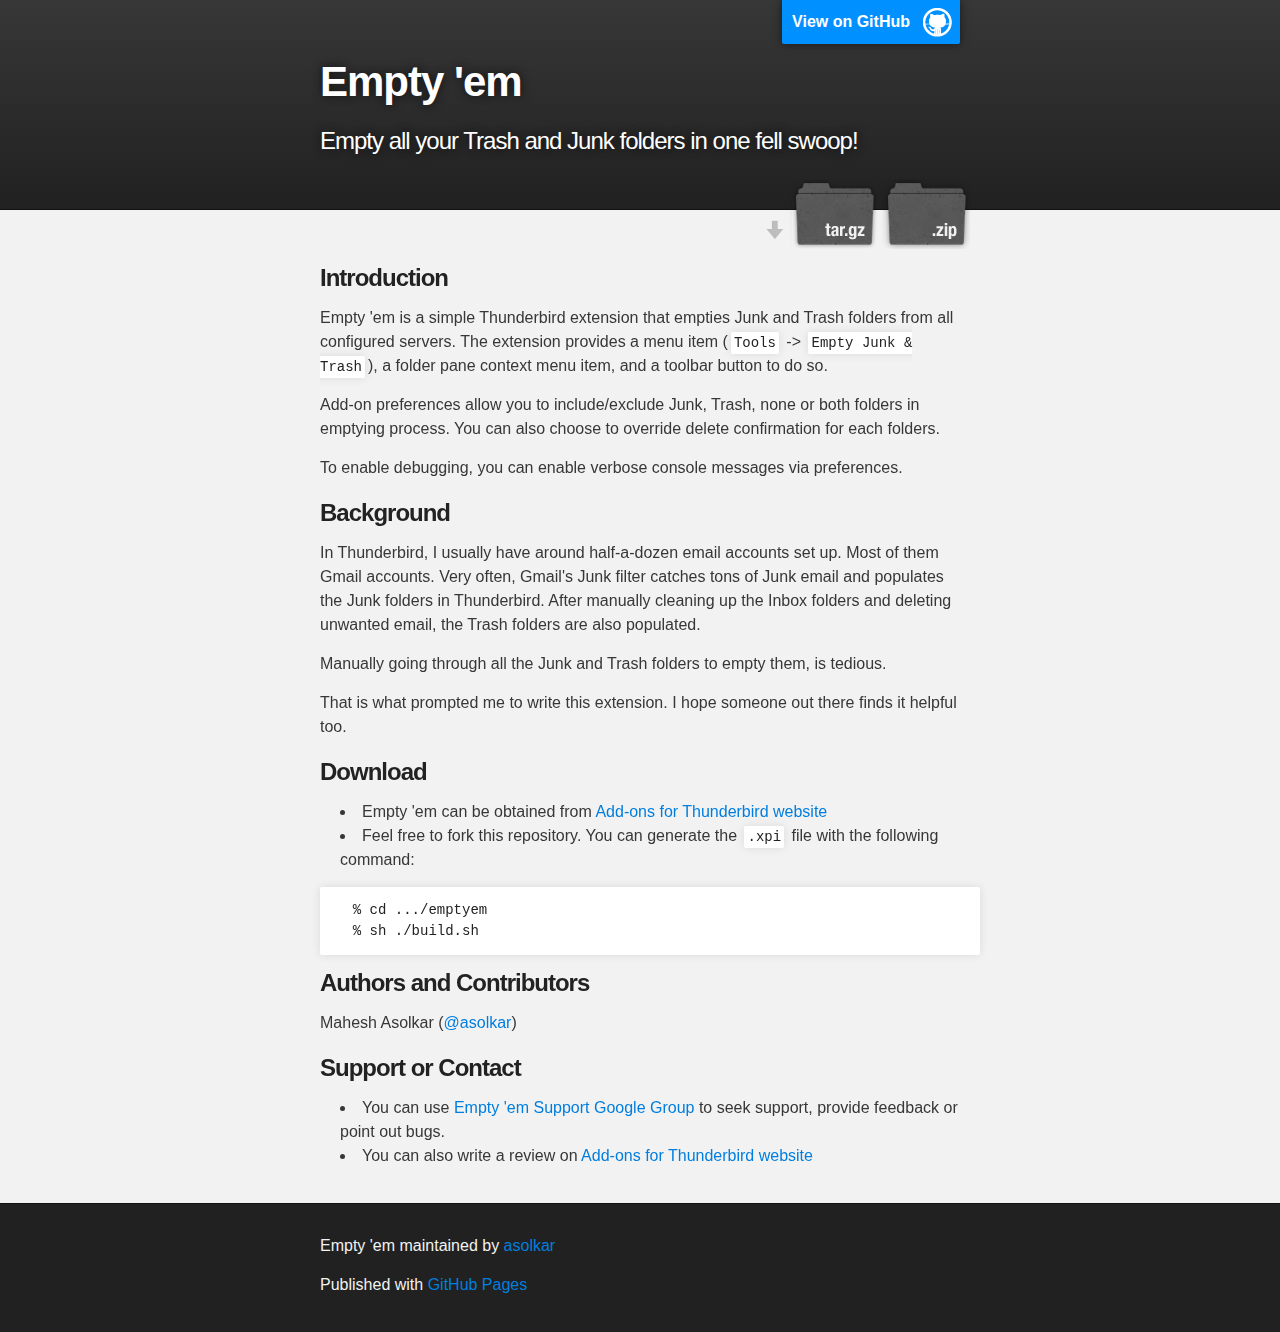
<file: index.html>
<!DOCTYPE html>
<html>

  <head>
    <meta charset='utf-8' />
    <meta http-equiv="X-UA-Compatible" content="chrome=1" />
    <meta name="description" content="Empty 'em : Empty all your Trash and Junk folders in one fell swoop!" />

    <link rel="stylesheet" type="text/css" media="screen" href="stylesheets/stylesheet.css">

    <title>Empty 'em</title>
  </head>

  <body>

    <!-- HEADER -->
    <div id="header_wrap" class="outer">
        <header class="inner">
          <a id="forkme_banner" href="https://github.com/asolkar/emptyem">View on GitHub</a>

          <h1 id="project_title">Empty 'em</h1>
          <h2 id="project_tagline">Empty all your Trash and Junk folders in one fell swoop!</h2>

            <section id="downloads">
              <a class="zip_download_link" href="https://github.com/asolkar/emptyem/zipball/master">Download this project as a .zip file</a>
              <a class="tar_download_link" href="https://github.com/asolkar/emptyem/tarball/master">Download this project as a tar.gz file</a>
            </section>
        </header>
    </div>

    <!-- MAIN CONTENT -->
    <div id="main_content_wrap" class="outer">
      <section id="main_content" class="inner">
        <h3>Introduction</h3>

<p>Empty 'em is a simple Thunderbird extension that empties Junk and Trash folders from all configured servers. The extension provides a menu item (<code>Tools</code> -&gt; <code>Empty Junk &amp; Trash</code>), a folder pane context menu item, and a toolbar button to do so.</p>

<p>Add-on preferences allow you to include/exclude Junk, Trash, none or both folders in emptying process. You can also choose to override delete confirmation for each folders.</p>

<p>To enable debugging, you can enable verbose console messages via preferences.</p>

<h3>Background</h3>

<p>In Thunderbird, I usually have around half-a-dozen email accounts set up. Most of them Gmail accounts. Very often, Gmail's Junk filter catches tons of Junk email and populates the Junk folders in Thunderbird. After manually cleaning up the Inbox folders and deleting unwanted email, the Trash folders are also populated.</p>

<p>Manually going through all the Junk and Trash folders to empty them, is tedious.</p>

<p>That is what prompted me to write this extension. I hope someone out there finds it helpful too.</p>

<h3>Download</h3>

<ul>
<li>Empty 'em can be obtained from <a href="https://addons.mozilla.org/en-US/thunderbird/addon/empty-em/">Add-ons for Thunderbird website</a>
</li>
<li>Feel free to fork this repository. You can generate the <code>.xpi</code> file with the following command:</li>
</ul><pre><code>  % cd .../emptyem
  % sh ./build.sh
</code></pre>

<h3>Authors and Contributors</h3>

<p>Mahesh Asolkar (<a href="https://github.com/asolkar" class="user-mention">@asolkar</a>)</p>

<h3>Support or Contact</h3>

<ul>
<li>You can use <a href="http://groups.google.com/group/empty-em-support">Empty 'em Support Google Group</a> to seek support, provide feedback or point out bugs.</li>
<li>You can also write a review on <a href="https://addons.mozilla.org/en-US/thunderbird/addon/empty-em/">Add-ons for Thunderbird website</a>
</li>
</ul>
      </section>
    </div>

    <!-- FOOTER  -->
    <div id="footer_wrap" class="outer">
      <footer class="inner">
        <p class="copyright">Empty 'em maintained by <a href="https://github.com/asolkar">asolkar</a></p>
        <p>Published with <a href="http://pages.github.com">GitHub Pages</a></p>
      </footer>
    </div>

              <script type="text/javascript">
            var gaJsHost = (("https:" == document.location.protocol) ? "https://ssl." : "http://www.");
            document.write(unescape("%3Cscript src='" + gaJsHost + "google-analytics.com/ga.js' type='text/javascript'%3E%3C/script%3E"));
          </script>
          <script type="text/javascript">
            try {
              var pageTracker = _gat._getTracker("UA-70930-7");
            pageTracker._trackPageview();
            } catch(err) {}
          </script>


  </body>
</html>
</file>
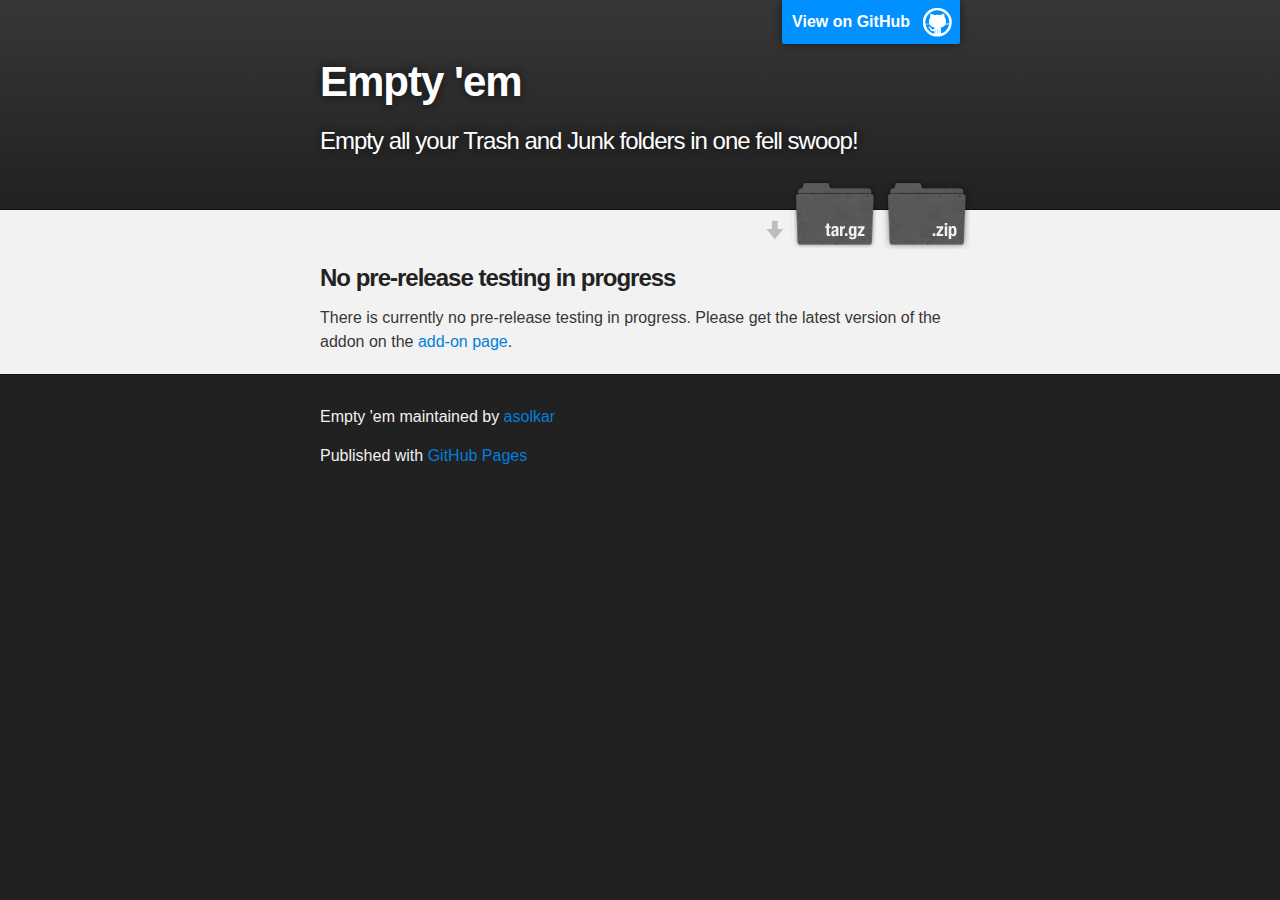
<file: pre.html>
<!DOCTYPE html>
<html>

  <head>
    <meta charset='utf-8' />
    <meta http-equiv="X-UA-Compatible" content="chrome=1" />
    <meta name="description" content="Empty 'em : Empty all your Trash and Junk folders in one fell swoop!" />

    <link rel="stylesheet" type="text/css" media="screen" href="stylesheets/stylesheet.css">

    <title>Empty 'em - Pre-release</title>
  </head>

  <body>

    <!-- HEADER -->
    <div id="header_wrap" class="outer">
        <header class="inner">
          <a id="forkme_banner" href="https://github.com/asolkar/emptyem">View on GitHub</a>

          <h1 id="project_title">Empty 'em</h1>
          <h2 id="project_tagline">Empty all your Trash and Junk folders in one fell swoop!</h2>

            <section id="downloads">
              <a class="zip_download_link" href="https://github.com/asolkar/emptyem/zipball/master">Download this project as a .zip file</a>
              <a class="tar_download_link" href="https://github.com/asolkar/emptyem/tarball/master">Download this project as a tar.gz file</a>
            </section>
        </header>
    </div>

    <!-- MAIN CONTENT -->
    <div id="main_content_wrap" class="outer">
      <section id="main_content" class="inner">
        <h3>No pre-release testing in progress</h3>
          There is currently no pre-release testing in progress. Please get the latest version of
          the addon on the <a href="https://addons.mozilla.org/en-US/thunderbird/addon/empty-em/">add-on page</a>.

      </section>
    </div>

    <!-- FOOTER  -->
    <div id="footer_wrap" class="outer">
      <footer class="inner">
        <p class="copyright">Empty 'em maintained by <a href="https://github.com/asolkar">asolkar</a></p>
        <p>Published with <a href="http://pages.github.com">GitHub Pages</a></p>
      </footer>
    </div>

              <script type="text/javascript">
            var gaJsHost = (("https:" == document.location.protocol) ? "https://ssl." : "http://www.");
            document.write(unescape("%3Cscript src='" + gaJsHost + "google-analytics.com/ga.js' type='text/javascript'%3E%3C/script%3E"));
          </script>
          <script type="text/javascript">
            try {
              var pageTracker = _gat._getTracker("UA-70930-7");
            pageTracker._trackPageview();
            } catch(err) {}
          </script>


  </body>
</html>
</file>
<file: stylesheets/stylesheet.css>
/*******************************************************************************
Slate Theme for GitHub Pages
by Jason Costello, @jsncostello
*******************************************************************************/

@import url(pygment_trac.css);

/*******************************************************************************
MeyerWeb Reset
*******************************************************************************/

html, body, div, span, applet, object, iframe,
h1, h2, h3, h4, h5, h6, p, blockquote, pre,
a, abbr, acronym, address, big, cite, code,
del, dfn, em, img, ins, kbd, q, s, samp,
small, strike, strong, sub, sup, tt, var,
b, u, i, center,
dl, dt, dd, ol, ul, li,
fieldset, form, label, legend,
table, caption, tbody, tfoot, thead, tr, th, td,
article, aside, canvas, details, embed,
figure, figcaption, footer, header, hgroup,
menu, nav, output, ruby, section, summary,
time, mark, audio, video {
  margin: 0;
  padding: 0;
  border: 0;
  font: inherit;
  vertical-align: baseline;
}

/* HTML5 display-role reset for older browsers */
article, aside, details, figcaption, figure,
footer, header, hgroup, menu, nav, section {
  display: block;
}

ol, ul {
  list-style: none;
}

blockquote, q {
}

table {
  border-collapse: collapse;
  border-spacing: 0;
}

a:focus {
  outline: none;
}

/*******************************************************************************
Theme Styles
*******************************************************************************/

body {
  box-sizing: border-box;
  color:#373737;
  background: #212121;
  font-size: 16px;
  font-family: 'Myriad Pro', Calibri, Helvetica, Arial, sans-serif;
  line-height: 1.5;
  -webkit-font-smoothing: antialiased;
}

h1, h2, h3, h4, h5, h6 {
  margin: 10px 0;
  font-weight: 700;
  color:#222222;
  font-family: 'Lucida Grande', 'Calibri', Helvetica, Arial, sans-serif;
  letter-spacing: -1px;
}

h1 {
  font-size: 36px;
  font-weight: 700;
}

h2 {
  padding-bottom: 10px;
  font-size: 32px;
  background: url('../images/bg_hr.png') repeat-x bottom;
}

h3 {
  font-size: 24px;
}

h4 {
  font-size: 21px;
}

h5 {
  font-size: 18px;
}

h6 {
  font-size: 16px;
}

p {
  margin: 10px 0 15px 0;
}

footer p {
  color: #f2f2f2;
}

a {
  text-decoration: none;
  color: #007edf;
  text-shadow: none;

  transition: color 0.5s ease;
  transition: text-shadow 0.5s ease;
  -webkit-transition: color 0.5s ease;
  -webkit-transition: text-shadow 0.5s ease;
  -moz-transition: color 0.5s ease;
  -moz-transition: text-shadow 0.5s ease;
  -o-transition: color 0.5s ease;
  -o-transition: text-shadow 0.5s ease;
  -ms-transition: color 0.5s ease;
  -ms-transition: text-shadow 0.5s ease;
}

#main_content a:hover {
  color: #0069ba;
  text-shadow: #0090ff 0px 0px 2px;
}

footer a:hover {
  color: #43adff;
  text-shadow: #0090ff 0px 0px 2px;
}

em {
  font-style: italic;
}

strong {
  font-weight: bold;
}

img {
  position: relative;
  margin: 0 auto;
  max-width: 739px;
  padding: 5px;
  margin: 10px 0 10px 0;
  border: 1px solid #ebebeb;

  box-shadow: 0 0 5px #ebebeb;
  -webkit-box-shadow: 0 0 5px #ebebeb;
  -moz-box-shadow: 0 0 5px #ebebeb;
  -o-box-shadow: 0 0 5px #ebebeb;
  -ms-box-shadow: 0 0 5px #ebebeb;
}

pre, code {
  width: 100%;
  color: #222;
  background-color: #fff;

  font-family: Monaco, "Bitstream Vera Sans Mono", "Lucida Console", Terminal, monospace;
  font-size: 14px;

  border-radius: 2px;
  -moz-border-radius: 2px;
  -webkit-border-radius: 2px;



}

pre {
  width: 100%;
  padding: 10px;
  box-shadow: 0 0 10px rgba(0,0,0,.1);
  overflow: auto;
}

code {
  padding: 3px;
  margin: 0 3px;
  box-shadow: 0 0 10px rgba(0,0,0,.1);
}

pre code {
  display: block;
  box-shadow: none;
}

blockquote {
  color: #666;
  margin-bottom: 20px;
  padding: 0 0 0 20px;
  border-left: 3px solid #bbb;
}

ul, ol, dl {
  margin-bottom: 15px
}

ul li {
  list-style: inside;
  padding-left: 20px;
}

ol li {
  list-style: decimal inside;
  padding-left: 20px;
}

dl dt {
  font-weight: bold;
}

dl dd {
  padding-left: 20px;
  font-style: italic;
}

dl p {
  padding-left: 20px;
  font-style: italic;
}

hr {
  height: 1px;
  margin-bottom: 5px;
  border: none;
  background: url('../images/bg_hr.png') repeat-x center;
}

table {
  border: 1px solid #373737;
  margin-bottom: 20px;
  text-align: left;
 }

th {
  font-family: 'Lucida Grande', 'Helvetica Neue', Helvetica, Arial, sans-serif;
  padding: 10px;
  background: #373737;
  color: #fff;
 }

td {
  padding: 10px;
  border: 1px solid #373737;
 }

form {
  background: #f2f2f2;
  padding: 20px;
}

img {
  width: 100%;
  max-width: 100%;
}

/*******************************************************************************
Full-Width Styles
*******************************************************************************/

.outer {
  width: 100%;
}

.inner {
  position: relative;
  max-width: 640px;
  padding: 20px 10px;
  margin: 0 auto;
}

#forkme_banner {
  display: block;
  position: absolute;
  top:0;
  right: 10px;
  z-index: 10;
  padding: 10px 50px 10px 10px;
  color: #fff;
  background: url('../images/blacktocat.png') #0090ff no-repeat 95% 50%;
  font-weight: 700;
  box-shadow: 0 0 10px rgba(0,0,0,.5);
  border-bottom-left-radius: 2px;
  border-bottom-right-radius: 2px;
}

#header_wrap {
  background: #212121;
  background: -moz-linear-gradient(top, #373737, #212121);
  background: -webkit-linear-gradient(top, #373737, #212121);
  background: -ms-linear-gradient(top, #373737, #212121);
  background: -o-linear-gradient(top, #373737, #212121);
  background: linear-gradient(top, #373737, #212121);
}

#header_wrap .inner {
  padding: 50px 10px 30px 10px;
}

#project_title {
  margin: 0;
  color: #fff;
  font-size: 42px;
  font-weight: 700;
  text-shadow: #111 0px 0px 10px;
}

#project_tagline {
  color: #fff;
  font-size: 24px;
  font-weight: 300;
  background: none;
  text-shadow: #111 0px 0px 10px;
}

#downloads {
  position: absolute;
  width: 210px;
  z-index: 10;
  bottom: -40px;
  right: 0;
  height: 70px;
  background: url('../images/icon_download.png') no-repeat 0% 90%;
}

.zip_download_link {
  display: block;
  float: right;
  width: 90px;
  height:70px;
  text-indent: -5000px;
  overflow: hidden;
  background: url(../images/sprite_download.png) no-repeat bottom left;
}

.tar_download_link {
  display: block;
  float: right;
  width: 90px;
  height:70px;
  text-indent: -5000px;
  overflow: hidden;
  background: url(../images/sprite_download.png) no-repeat bottom right;
  margin-left: 10px;
}

.zip_download_link:hover {
  background: url(../images/sprite_download.png) no-repeat top left;
}

.tar_download_link:hover {
  background: url(../images/sprite_download.png) no-repeat top right;
}

#main_content_wrap {
  background: #f2f2f2;
  border-top: 1px solid #111;
  border-bottom: 1px solid #111;
}

#main_content {
  padding-top: 40px;
}

#footer_wrap {
  background: #212121;
}



/*******************************************************************************
Small Device Styles
*******************************************************************************/

@media screen and (max-width: 480px) {
  body {
    font-size:14px;
  }

  #downloads {
    display: none;
  }

  .inner {
    min-width: 320px;
    max-width: 480px;
  }

  #project_title {
  font-size: 32px;
  }

  h1 {
    font-size: 28px;
  }

  h2 {
    font-size: 24px;
  }

  h3 {
    font-size: 21px;
  }

  h4 {
    font-size: 18px;
  }

  h5 {
    font-size: 14px;
  }

  h6 {
    font-size: 12px;
  }

  code, pre {
    min-width: 320px;
    max-width: 480px;
    font-size: 11px;
  }

}
</file>
